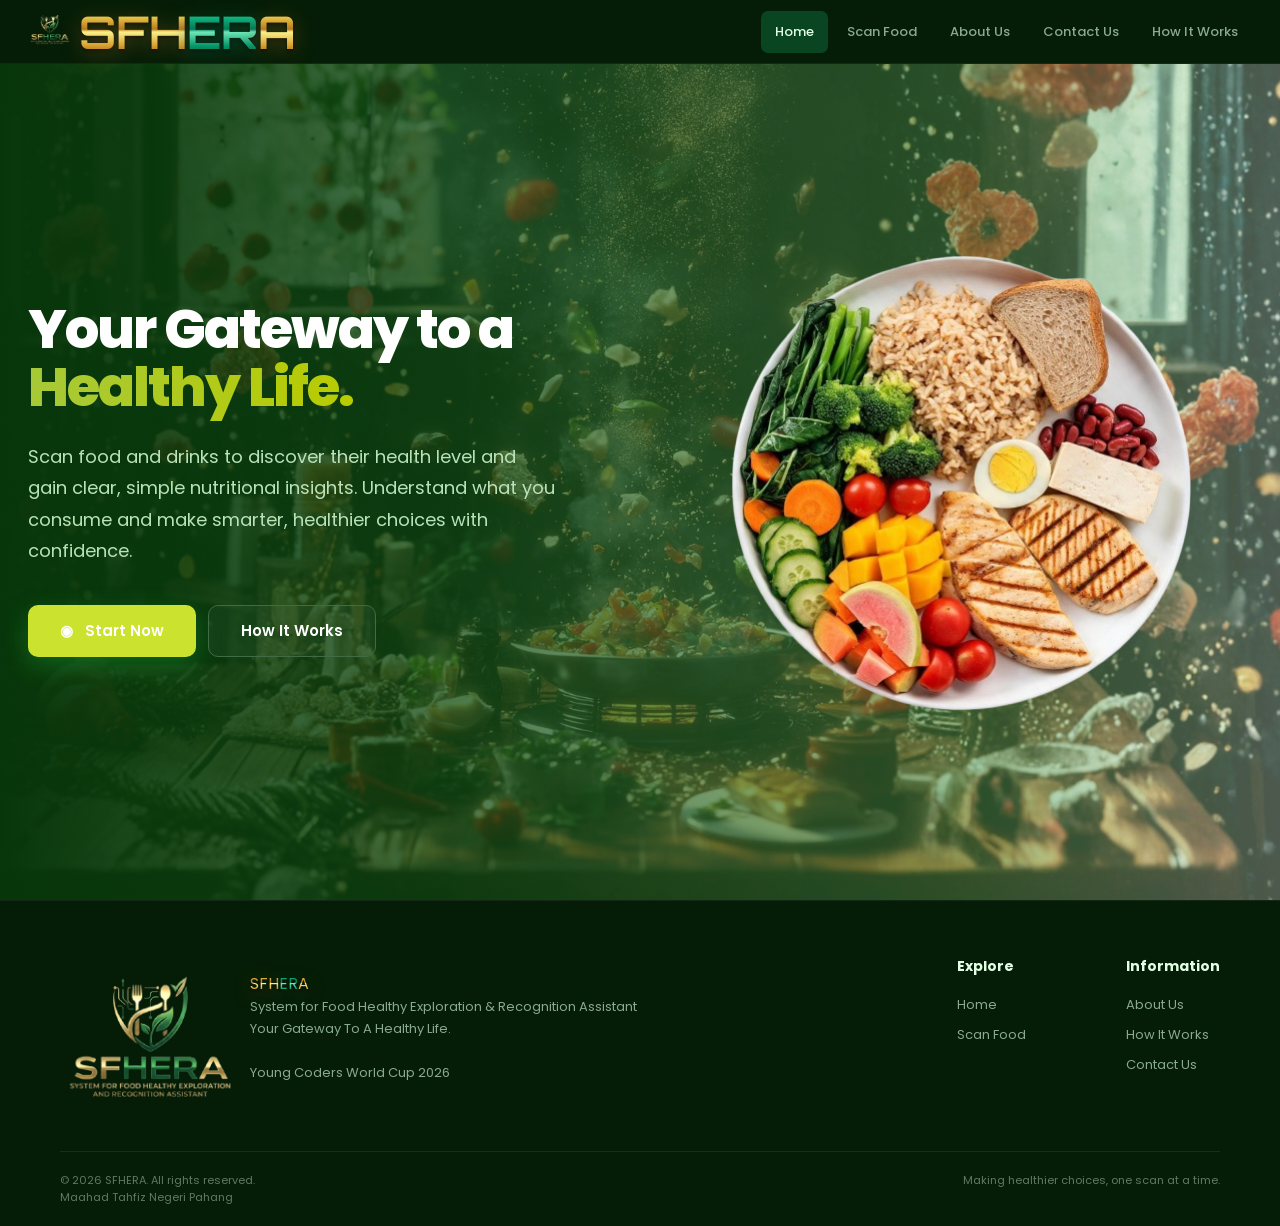
<file: index.html>
<html>
    <head>
        <title>SFHERA - Home</title>
        <link href="https://fonts.googleapis.com/css2?family=Poppins:wght@400;500;600;700;800&family=Orbitron:wght@400;500;600;700;800&display=swap" rel="stylesheet">
        <link rel="stylesheet" href="style.css">
    </head>
    <body>
        <!-- NAVBAR -->
        <nav class="navbar">

            <div class="logo">
                <div class="logo-icon">
                    <img src="logobaru.png" alt="SFHERA LOGO">
                </div>
                <span class="gold">SFH</span><span class="green">ER</span><span class="gold">A</span>
            </div>

            <div class="nav-links">
                <a href="index.html" class="active">Home</a>
                <a href="scanning_page.html">Scan Food</a>
                <a href="about_us.html">About Us</a>
                <a href="contact_us.html">Contact Us</a>
                <a href="howitwork.html">How It Works</a>
            </div>
        </nav>

        <!-- TITLE SECTION -->
        <section class="title">

            <div class="title-content">

                <h1>
                    Your Gateway to a<br>
                    <span>Healthy Life.</span>
                </h1>

                <p>
                    Scan food and drinks to discover their health level and gain clear, simple nutritional insights.
                    Understand what you consume and make smarter, healthier choices with confidence.
                </p>

                <div class="buttons">
                    <a href="scanning_page.html" class="btn first">
                        ◉ &nbsp; Start Now
                    </a>

                    <a href="howitwork.html" class="btn second">
                        How It Works
                    </a>
                </div>
            </div>
            
            <div class="title-image">
                <img src="pinggan.png" alt="Healthy food plate">
            </div>
        </section>

        <!-- FOOTER SECTION -->
        <footer class="footer">
            <div class="footer-content">
                <div class="footer-explain">
                        <img src="logobaru.png" alt="SFHERA LOGO">
                        <div class="footer-explain-text">
                            <div class="name"><span class="gold">SFH</span><span class="green">ER</span><span class="gold">A</span></div>
                            <p>System for Food Healthy Exploration & Recognition Assistant</p>
                            <p>Your Gateway To A Healthy Life.</p>
                            <p><br>Young Coders World Cup 2026</p>
                        </div>
                </div>
                <div class="footer-links">
                    <div class="footer-text">
                        <h3>Explore</h3>
                        <a href="index.html">Home</a>
                        <a href="scanning_page.html">Scan Food</a>
                    </div>

                    <div class="footer-text">
                        <h3>Information</h3>
                        <a href="about_us.html">About Us</a>
                        <a href="howitwork.html">How It Works</a>
                        <a href="contact_us.html">Contact Us</a>
                    </div>        
                </div>        
            </div>
            <div class="footer-bottom">
                <p>© 2026 SFHERA. All rights reserved. <br>
                    Maahad Tahfiz Negeri Pahang
                </p>
                <p>Making healthier choices, one scan at a time.</p>
            </div>
        </footer>
    </body>
</html>
</file>
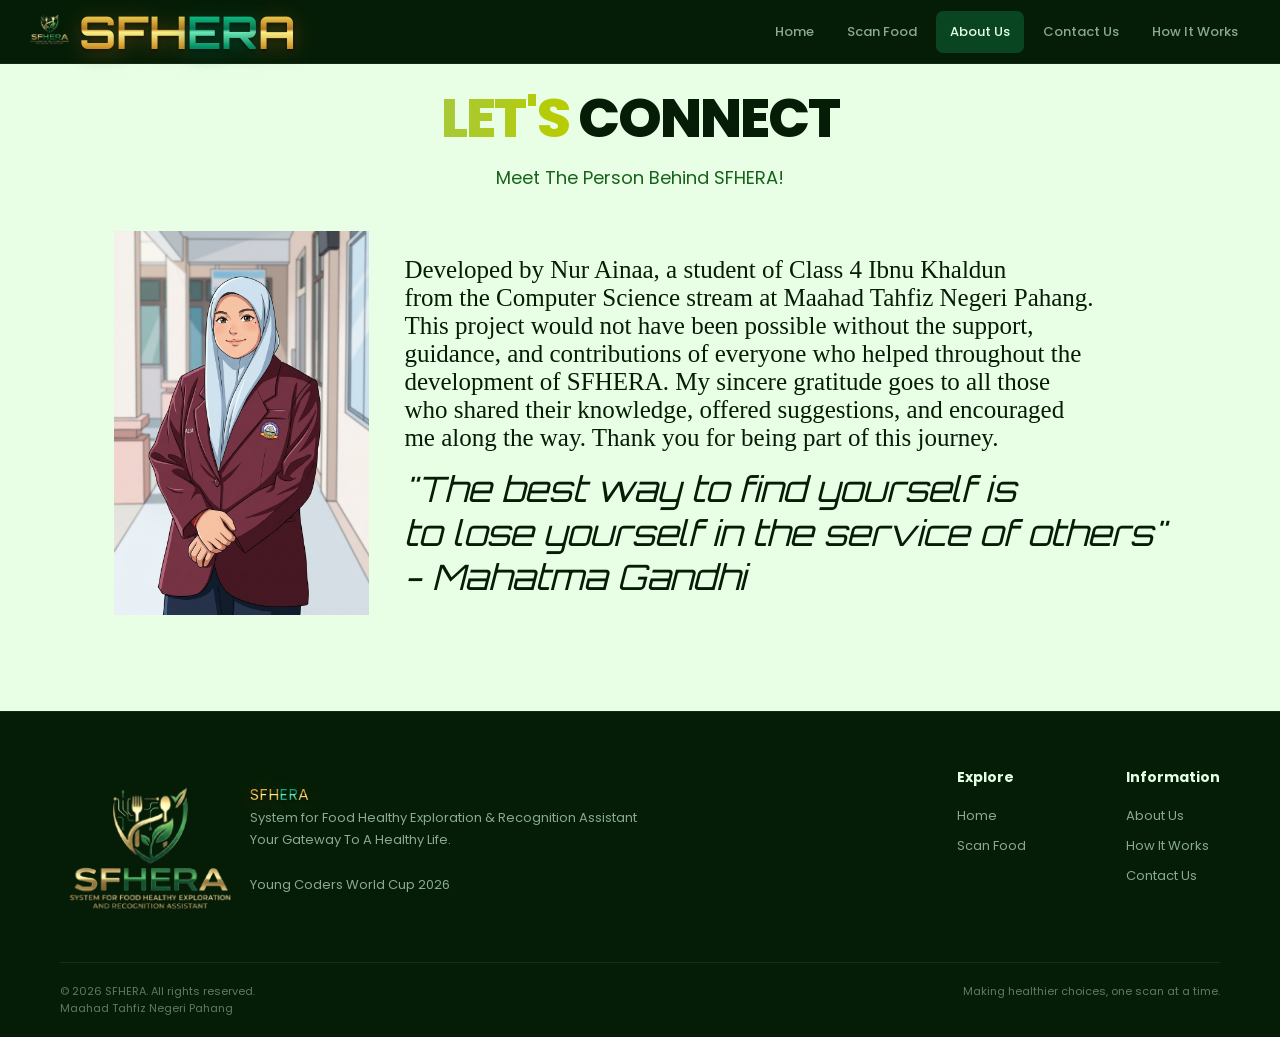
<file: about_us.html>
<html>
    <head>
        <title>SFHERA - ABOUT US</title>
        <link href="https://fonts.googleapis.com/css2?family=Poppins:wght@400;500;600;700;800&family=Orbitron:wght@400;500;600;700;800&display=swap" rel="stylesheet">
        <link rel="stylesheet" href="style.css">
    </head>
    <body>
        <!-- NAVBAR -->
        <nav class="navbar">

            <div class="logo">
                <div class="logo-icon">
                    <img src="logobaru.png" alt="SFHERA LOGO">
                </div>
                <span class="gold">SFH</span><span class="green">ER</span><span class="gold">A</span>
            </div>

            <div class="nav-links">
                <a href="index.html">Home</a>
                <a href="scanning_page.html">Scan Food</a>
                <a href="about_us.html" class="active">About Us</a>
                <a href="contact_us.html">Contact Us</a>
                <a href="howitwork.html">How It Works</a>
            </div>
        </nav>

        <div class="TitleContent">
            <h1><span>LET'S</span> CONNECT</h1>

            <p>Meet The Person Behind SFHERA!</p>
        </div>

        <div class="profile">
            <div class="potrait">
                <img src="Gemini_Generated_Image_lbakzilbakzilbak.jfif" alt="SFHERA's Potrait">
            </div>
            <div class="biodata">
                <p>Developed by Nur Ainaa, a student of Class 4 Ibnu Khaldun 
                <br>from the Computer Science stream at Maahad Tahfiz Negeri Pahang. 
                <br>This project would not have been possible without the support, 
                <br>guidance, and contributions of everyone who helped throughout the 
                <br>development of SFHERA. My sincere gratitude goes to all those
                <br>who shared their knowledge, offered suggestions, and encouraged 
                <br>me along the way. Thank you for being part of this journey.</p>
                <h2 class="quote">"The best way to find yourself is
                    <br>to lose yourself in the service of others" 
                    <br>- Mahatma Gandhi
                </h2>
            </div>
        </div>

        <!-- FOOTER SECTION -->
        <footer class="footer">
            <div class="footer-content">
                <div class="footer-explain">
                        <img src="logobaru.png" alt="SFHERA LOGO">
                        <div class="footer-explain-text">
                            <div class="name"><span class="gold">SFH</span><span class="green">ER</span><span class="gold">A</span></div>
                            <p>System for Food Healthy Exploration & Recognition Assistant</p>
                            <p>Your Gateway To A Healthy Life.</p>
                            <p><br>Young Coders World Cup 2026</p>
                        </div>
                </div>
                <div class="footer-links">
                    <div class="footer-text">
                        <h3>Explore</h3>
                        <a href="index.html">Home</a>
                        <a href="scanning_page.html">Scan Food</a>
                    </div>

                    <div class="footer-text">
                        <h3>Information</h3>
                        <a href="about_us.html">About Us</a>
                        <a href="howitwork.html">How It Works</a>
                        <a href="contact_us.html">Contact Us</a>
                    </div>        
                </div>        
            </div>
            <div class="footer-bottom">
                <p>© 2026 SFHERA. All rights reserved. <br>
                    Maahad Tahfiz Negeri Pahang
                </p>
                <p>Making healthier choices, one scan at a time.</p>
            </div>
        </footer>
    </body>
</html>
</file>
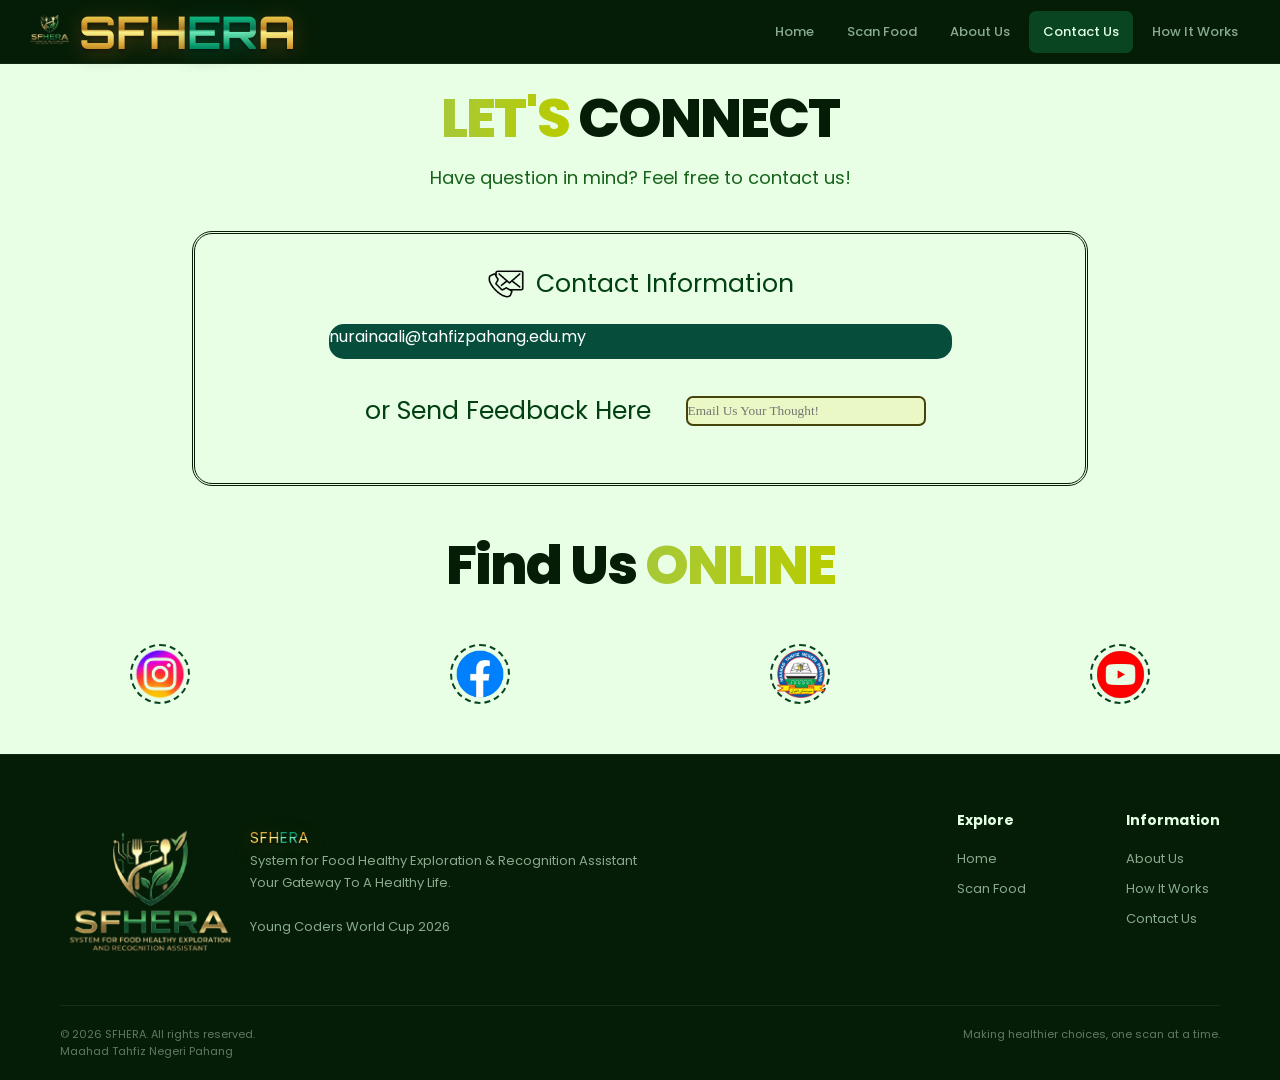
<file: contact_us.html>
<html>
    <head>
        <title>SFHERA - Contact Us</title>
        <link href="https://fonts.googleapis.com/css2?family=Poppins:wght@400;500;600;700;800&family=Orbitron:wght@400;500;600;700;800&display=swap" rel="stylesheet">
        <link rel="stylesheet" href="style.css">
    </head>
    <body>
        <!-- NAVBAR -->
        <nav class="navbar">

            <div class="logo">
                <div class="logo-icon">
                    <img src="logobaru.png" alt="SFHERA LOGO">
                </div>
                <span class="gold">SFH</span><span class="green">ER</span><span class="gold">A</span>
            </div>

            <div class="nav-links">
                <a href="index.html">Home</a>
                <a href="scanning_page.html">Scan Food</a>
                <a href="about_us.html">About Us</a>
                <a href="contact_us.html" class="active">Contact Us</a>
                <a href="howitwork.html">How It Works</a>
            </div>
        </nav>

        <div class="TitleContent">
            <h1><span>LET'S</span> CONNECT</h1>

            <p>Have question in mind? Feel free to contact us!</p>
        </div>

        <div class="contact">
            <div class="upperTitle">
                <div class="logoContact">
                    <img src="contact.png" alt="contact">
                </div>
                <h2> Contact Information</h2>
            </div>
            <div class="email">
                <p>nurainaali@tahfizpahang.edu.my</p>
            </div>
            <div class="feedback-form">
                <label for="feedback">or Send Feedback Here</label>
                <input id="feedback" name="notel" placeholder="Email Us Your Thought!">
            </div>
        </div>
        
        <div class="TitleContent">
            <h1>Find Us <span> ONLINE</span></h1>
        </div>

        <div class="sosmed">
            <div class="ig">
                <a href="https://www.instagram.com/tahfizpahang_edu?utm_source=ig_web_button_share_sheet&stkn=ZDNlZDc0MzIxNw=="><img src="Download_Instagram_Logo_On_Circle_Style_With_Transparent_Background-removebg-preview.png" alt="IG Logo"></a>
            </div>
            <div class="fb">
                <a href="https://www.facebook.com/tahfizpahang.edu.my/"><img src="Download_facebook_logo_png__facebook_icon_transparent_png-removebg-preview.png" alt="FB Logo"></a>
            </div>
            <div class="website">
                <a href="https://tahfizpahang.edu.my/en/main/"><img src="cropped-mtnp-1.png" alt="MTNP Logo"></a>
            </div>
            <div class="yt">
                <a href="https://www.youtube.com/@mtnptv2006"><img src="Download_Youtube_logo_png__youtube_icon_transparent-removebg-preview.png" alt="YT Logo"></a>
            </div>
        </div>

        <!-- FOOTER SECTION -->
        <footer class="footer">
            <div class="footer-content">
                <div class="footer-explain">
                        <img src="logobaru.png" alt="SFHERA LOGO">
                        <div class="footer-explain-text">
                            <div class="name"><span class="gold">SFH</span><span class="green">ER</span><span class="gold">A</span></div>
                            <p>System for Food Healthy Exploration & Recognition Assistant</p>
                            <p>Your Gateway To A Healthy Life.</p>
                            <p><br>Young Coders World Cup 2026</p>
                        </div>
                </div>
                <div class="footer-links">
                    <div class="footer-text">
                        <h3>Explore</h3>
                        <a href="index.html">Home</a>
                        <a href="scanning_page.html">Scan Food</a>
                    </div>

                    <div class="footer-text">
                        <h3>Information</h3>
                        <a href="about_us.html">About Us</a>
                        <a href="howitwork.html">How It Works</a>
                        <a href="contact_us.html">Contact Us</a>
                    </div>        
                </div>        
            </div>
            <div class="footer-bottom">
                <p>© 2026 SFHERA. All rights reserved. <br>
                    Maahad Tahfiz Negeri Pahang
                </p>
                <p>Making healthier choices, one scan at a time.</p>
            </div>
        </footer>
    </body>
</html>
</file>
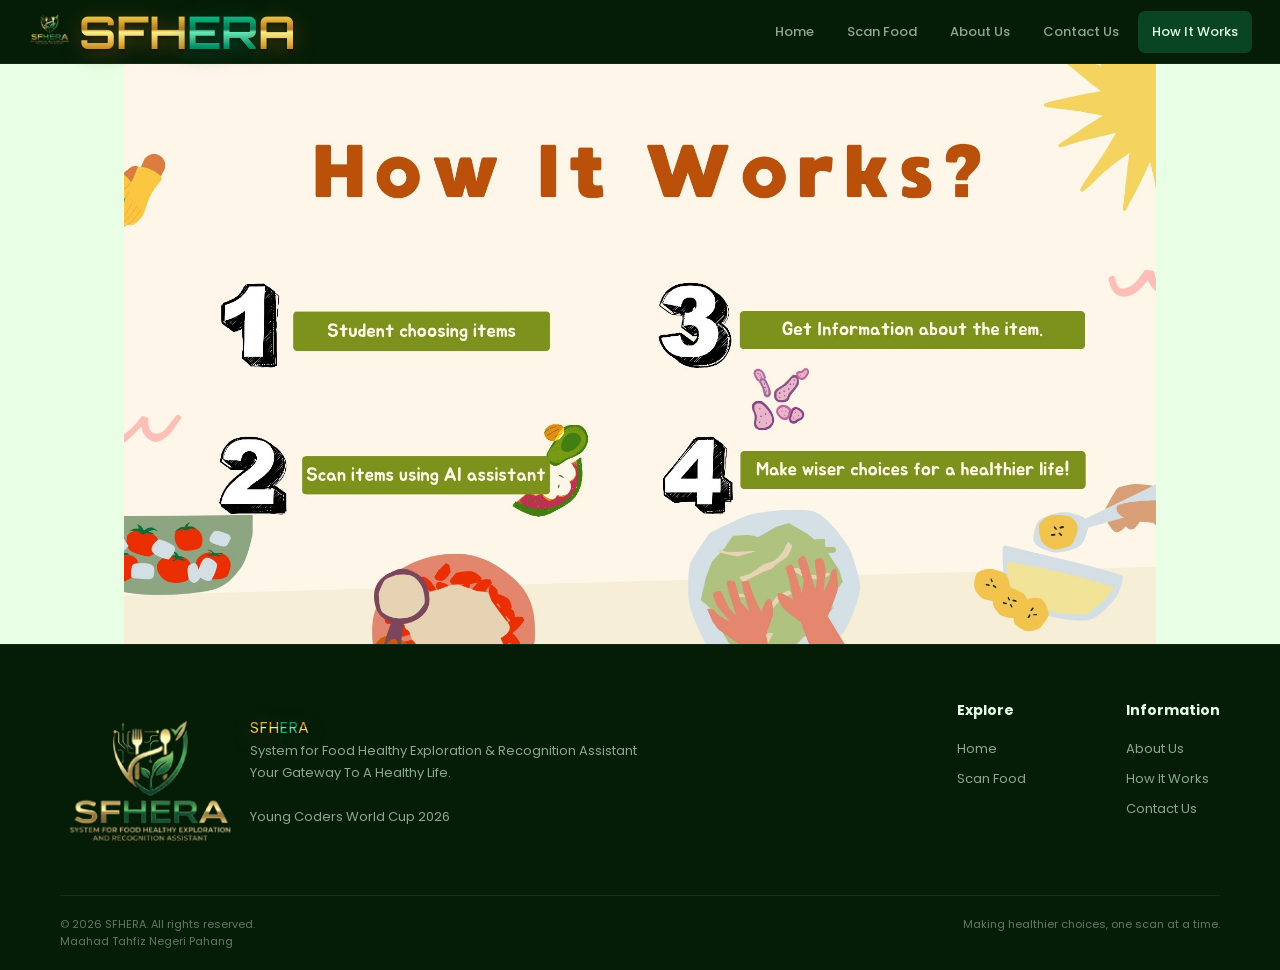
<file: howitwork.html>
<html>
    <head>
        <title>SFHERA - HOW IT WORKS</title>
        <link href="https://fonts.googleapis.com/css2?family=Poppins:wght@400;500;600;700;800&family=Orbitron:wght@400;500;600;700;800&display=swap" rel="stylesheet">
        <link rel="stylesheet" href="style.css">
    </head>
    <body>
        <!-- NAVBAR -->
        <nav class="navbar">

            <div class="logo">
                <div class="logo-icon">
                    <img src="logobaru.png" alt="SFHERA LOGO">
                </div>
                <span class="gold">SFH</span><span class="green">ER</span><span class="gold">A</span>
            </div>

            <div class="nav-links">
                <a href="index.html">Home</a>
                <a href="scanning_page.html">Scan Food</a>
                <a href="about_us.html">About Us</a>
                <a href="contact_us.html">Contact Us</a>
                <a href="howitwork.html" class="active">How It Works</a>
            </div>
        </nav>

        <div class="flow">
            <img src="working.jpg" alt="System flow">
        </div>

        <!-- FOOTER SECTION -->
        <footer class="footer">
            <div class="footer-content">
                <div class="footer-explain">
                        <img src="logobaru.png" alt="SFHERA LOGO">
                        <div class="footer-explain-text">
                            <div class="name"><span class="gold">SFH</span><span class="green">ER</span><span class="gold">A</span></div>
                            <p>System for Food Healthy Exploration & Recognition Assistant</p>
                            <p>Your Gateway To A Healthy Life.</p>
                            <p><br>Young Coders World Cup 2026</p>
                        </div>
                </div>
                <div class="footer-links">
                    <div class="footer-text">
                        <h3>Explore</h3>
                        <a href="index.html">Home</a>
                        <a href="scanning_page.html">Scan Food</a>
                    </div>

                    <div class="footer-text">
                        <h3>Information</h3>
                        <a href="about_us.html">About Us</a>
                        <a href="howitwork.html">How It Works</a>
                        <a href="contact_us.html">Contact Us</a>
                    </div>        
                </div>        
            </div>
            <div class="footer-bottom">
                <p>© 2026 SFHERA. All rights reserved. <br>
                    Maahad Tahfiz Negeri Pahang
                </p>
                <p>Making healthier choices, one scan at a time.</p>
            </div>
        </footer>
    </body>
</html>
</file>
<file: style.css>
* {
    margin: 0;
    padding: 0;
    box-sizing: border-box;
}

body {
    font-family: 'Poppins', sans-serif;
    background: #e8ffe6;
    color: white;
}

/* NAVIGATION BAR */
    .navbar {
        height: 64px;
        display: flex;
        align-items: center;
        padding: 0 28px;
        background: #051c06;
        border-bottom: 1px solid rgba(255,255,255,0.05);
        position: relative;
        z-index: 10;
    }

    .nav-links {
        display: flex;
        align-items: center;
        gap: 5px;
        overflow: hidden;
        margin-left: auto;
    }

    .nav-links a {
        color: #89aa8f;
        text-decoration: none;
        font-size: 13px;
        font-weight: 500;
        padding: 11px 14px;
        border-radius: 7px;
        white-space: nowrap;
        transition: 0.2s;
    }

    .nav-links a:hover {
        color: white;
        background: rgba(255,255,255,0.05);
    }

    .nav-links a.active {
        color: #e2ffe4;

        background: #0a4521;
    }

/* LOGO & NAME*/
    .logo {
        display: flex;
        align-items: center;
        font-size: 20px;
        font-weight: 700;
        margin-right: 30px;
        white-space: nowrap;
    }

    .logo-icon > img {
        width: 43px;
        height: 43px;
        object-fit: contain;
        display: block;
        margin-right: 8px;
    }

    .logo > span {
        margin: 0px;
        font-size: 45px;
        font-weight: 700;
        font-family: Orbitron;
        letter-spacing: 0px;
    }

    .gold {
        background: linear-gradient(
            180deg, 
            #FFF4BF 0%, 
            #ECC94B 22%,
            #B7791F 45%,
            #FAF089 50%,
            #D69E2E 75%,
            #744210 100%);
        -webkit-background-clip: text;
        background-clip: text;
        -webkit-text-fill-color: transparent;
        filter: drop-shadow(0px 4px 10px rgba(214, 158, 46, 0.35)) drop-shadow(0px 2px 2px rgba(0,0,0,0.8));
    }

/* Metallic Emerald Green Gradient (E & R) */
    .green {
        background: linear-gradient(
            180deg, 
            #A7F3D0 0%, 
            #10B981 22%, 
            #047857 45%, 
            #6EE7B7 50%, 
            #059669 75%, 
            #064E3B 100%);
        -webkit-background-clip: text;
        background-clip: text;
        -webkit-text-fill-color: transparent;
        filter: drop-shadow(0px 4px 10px rgba(16, 185, 129, 0.35)) drop-shadow(0px 2px 2px rgba(0,0,0,0.8));
    }

/* Hero Background */
    .title {
    min-height: calc(100vh - 64px);
    display: flex;
    align-items: center;
    justify-content: space-between;
    overflow: hidden;
    background:
        linear-gradient(
            90deg,
            rgba(7, 54, 10) 0%,
            rgba(16, 76, 20, 0.75) 35%,
            rgba(76, 142, 72, 0.55) 75%,
            rgba(220, 255, 217, 0.35) 100%
        ),
        url("bg.png");
    background-size: cover;
    background-position: center;
}

/*
======================
Malaysia Healthy Plate
======================
*/

/* Container */
    .title-image {
        width: 45%;
        display: flex;
        align-items: center;
        justify-content: center;
        padding-right: 60px;
    }
        
/* Plate Image */
    .title-image img {
        width: 500px;
        max-width: 100%;
        height: auto;
        object-fit: contain;
    }

/* Content Division Below Header */
    .title-content {
        position: relative;
        z-index: 2;
        width: 55%;
        padding-left: 28px;
        padding-top: 10px;
    }

/* Header Text */
    h1 {
        font-size: 55px;
        line-height: 1.05;
        font-weight: 800;
        letter-spacing: -2px;
        margin-bottom: 25px;
        margin-top: 25px;
    }        

    h1 span {
        background:
            linear-gradient(
                90deg,
                #a7c938,
                #b8cc00
            );
        -webkit-background-clip: text;
        background-clip: text;
        color: transparent;
    }

/* Description Text */
    .title-content > p {
        width: 530px;
        font-size: 18px;
        line-height: 1.75;
        color: #bae2ba;
        margin-bottom: 38px; 
    }

/* Scanning Page Header*/
    .TitleContent > h1 {
        text-align: center;
        color: #051c06;
        font-size: 55px;
        line-height: 1.05;
        font-weight: 800;
        letter-spacing: -2px;
        margin-bottom: 15px;
        margin-top: 25px;
    }

/* Scanning Page Instruction */
    .TitleContent > p {
        text-align: center;
        color: #18631c;
        margin-top: 10px;
        font-size: 18px;
        line-height: 1.75;
        margin-bottom: 38px; 
    }

/* Food Scanner Outline */
    .CamScanner {
        height: 450px;
        width: 69%;
        margin: 35px auto;
        border: 2px dashed;
        border-radius: 20px;
        border-color: #0a4521;
        background-color: #d4e65dbf;
        display: flex;
        align-items: center;
        justify-content: center;
        gap: 50px;
    }   

/* Camera */
    #webcam-container {
        width: 600px;
        height: 400px;
        border: 5px #b8cc00;
        border-radius: 20px;
        overflow: hidden;
        box-shadow: #4d370b;
    }

    #webcam-container canvas {
        width: 100% !important;
        height: 100% !important;
        display: block;
    }

    #result-container {
        height: 400px;
        width: 200px;
        justify-content: center;
    }

    .result {
        height: 200px;
        width: 200px;
        justify-content: center;
        color: #051c06;
    }

    .advise-container {
        height: 200px;
        width: 200px;
        justify-content: center;
        color: #051c06;
    }
    
    .start-camera {
        color: #0a4521;
        height: 29px;
        width: 105px;
        border-radius: 10px;
        font-family: Poppins;
        font-weight: 200;
        margin-top: 35px;
        margin-bottom: 20px;
    }

/* BUTTONS */
    .buttons {
        display: flex;
        gap: 12px;
        margin-bottom: 42px;
    }

    .btn {
        display: flex;
        align-items: center;
        justify-content: center;
        height: 52px;
        padding: 0 32px;
        border-radius: 10px;
        text-decoration: none;
        font-weight: 600;
        font-size: 15px;
        transition: 0.2s;
    }

/* Full Green button */
    .first {
        background: #cbe22f;
        color: white;
        box-shadow:
            0 8px 25px rgba(30, 230, 73, 0.25);
        }

    .first:hover {
        background: #34ef4d;
        transform: translateY(-2px);
    }

/* Outline button */
    .second {
        background: rgba(255,255,255,0.04);
        color: white;
        border: 1px solid #406b44;
    }

    .second:hover {
        background: rgba(255,255,255,0.09);
    }     

    .sosmed {
        display: flex;
        margin: 45px auto;
    }

    .ig {
        height: 60px;
        width: 60px;
        border: dashed 2px;
        border-radius: 30px;
        border-color: #0a4521;
        margin: 5px auto;
        display: flex;
        align-items: center;
        justify-content: center;
    }

    .ig a img {
        height: 60px;
        width: 60px;
        object-fit: contain;
        text-decoration: none;
    }

    .fb {
        height: 60px;
        width: 60px;
        border: dashed 2px;
        border-radius: 30px;
        border-color: #0a4521;
        margin: 5px auto;
        display: flex;
        align-items: center;
        justify-content: center;
    }

    .fb a img {
        height: 78px;
        width: 78px;
        object-fit: contain;
        text-decoration: none;
    }

    .website {
        height: 60px;
        width: 60px;
        border: dashed 2px;
        border-radius: 30px;
        border-color: #0a4521;
        margin: 5px auto;
        display: flex;
        align-items: center;
        justify-content: center;
    }

    .website a img {
        height: 48px;
        width: 48px;
        object-fit: contain;
        margin-left: 1px;
    }

    .yt {
        height: 60px;
        width: 60px;
        border: dashed 2px;
        border-radius: 30px;
        border-color: #0a4521;
        margin: 5px auto;
        display: flex;
        align-items: center;
        justify-content: center;
    }

    .yt a img {
        height: 79px;
        width: 79px;
        object-fit: contain;
        text-decoration: none;
    }

    .contact {
        margin: auto;
        margin-bottom: 50px;
        height: 255px;
        width: 70%;
        border-style: double;
        border-color: #051c06;
        border-radius: 20px;
    }

    .upperTitle {
        margin: auto;
        margin-top: 20px;
        height: 60px;
        width: 70%;
        justify-content: center;
        display: flex;
        align-items: center;
    }

    .logoContact {
        text-align: center;
        display: flex;
        height: 40px;
        width: auto;

    }

    .upperTitle > h2 {
        font-size: 25px;
        font-weight: 400;
        color:rgb(2, 63, 18);
        text-align: center;
        margin-left: 10px;
    }

    .email {
        background-color: #064E3B;
        border-radius: 15px;
        height: 35px;
        width: 70%;
        margin: auto;
        margin-top: 10px;
        justify-items: center;
        align-items: center;
    }

    .feedback-form {
        width: 90%;
        height: 30px;
        margin: 37px auto 0;
        display: flex;
        justify-content: center;
        align-items: center;
        gap: 25px;
    }

    .feedback-form label {
        font-size: 25px;
        font-weight: 400;
        color:rgb(2, 63, 18);
        text-align: center;
        margin: 10px;
    }

    .feedback-form input {
        width: 240px;
        height: 30px;
        background-color: #eaf8c5;
        font-family: 'Times New Roman';
        color:#051c06;
        border-style: solid;
        border-radius: 7px;
        border-color: #45440a;
    }
    
    .profile {
        height: 480px;
        width: 100%;
        justify-content: center;
        align-items: center;
        display: flex;
        gap: 35px;
    }

    .potrait {
        height: 480px;
        width: auto;
        justify-content: center;
        align-items: center;
    }

    .potrait img {
        height: 80%;
        width: auto;
        object-fit: contain;
        margin: auto;
        justify-items: center;
    }

    .biodata {
        height: 430px;
        width: auto;
        justify-content: center;
        align-items: center;
    }

    .biodata p {
        font-family: 'Times New Roman';
        font-weight: 100;
        font-size: 25px;
        color: #051c06;
        margin-bottom: 10px;
    }

    .biodata h2 {
        font-family: 'Orbitron';
        font-weight: 100;
        font-size: 35px;
        font-style: italic;
        color: #051c06;
        margin-top: 15px;
    }

    .flow {
        height: 580px;
        width: auto;
        justify-content: center;
        align-items: center;
        display: flex;
    }

    .flow img {
        height: 100%;
        width: auto;
        object-fit: contain;
        margin: auto;
        justify-items: center;
    }

/* 
=========
 FOOTER 
========= 
*/

/* Background Footer */
    .footer {
        background: #051c06;
        color: white;
        padding: 55px 60px 20px;
        border-top: 1px solid rgba(255,255,255,0.06);
    }

/* All Content in Footer */    
    .footer-content {
        display: flex;
        justify-content: space-between;
        max-width: 1200px;
        margin: 0 auto;
        padding-bottom: 15px;
    }

/* Logo and Text Division */
    .footer-explain {
        display: flex;
        align-items: flex-start;
        gap: 10px;
    }

/* Logo */
    .footer-explain > img {
        width: 180px;
        height: 180px;
        object-fit: contain;
    }

/* All Text Beside Logo*/
    .footer-explain-text {
        display: flex;
        flex-direction: column;
        align-items: flex-start;
        margin-top: 15px;
    }

/* HERA Text */
    .footer-explain-text > span {
        margin: 0;
        font-size: 20px;
        font-weight: 700;
        line-height: 36px;
        font-family: Orbitron;
    }

    .name {
        display: flex;
    }

/* Explainantion Below HERA */
    .footer-explain-text p {
        margin: 0;
        color: #89aa8f;
        font-size: 13px;
        line-height: 1.7;
    }

/* Footer Links */
    .footer-links {
        display: flex;
        gap: 100px;
        margin-left: auto;
    }

    .footer-text {
        display: flex;
        flex-direction: column;
        gap: 10px;
    }

    .footer-text h3 {
        font-size: 14px;
        margin-bottom: 8px;
        color: #e2ffe4;
    }

    .footer-text a {
        color: #89aa8f;
        text-decoration: none;
        font-size: 13px;
        transition: 0.2s;
    }

    .footer-text a:hover {
        color: white;
    }    

/* Bottom : Copyright */
    .footer-bottom {
        max-width: 1200px;
        margin: 0 auto;
        padding-top: 20px;
        border-top: 1px solid rgba(255,255,255,0.08);
        display: flex;
        justify-content: space-between;
    }

    .footer-bottom p {
        color: #607965;
        font-size: 11px;
    }
</file>
